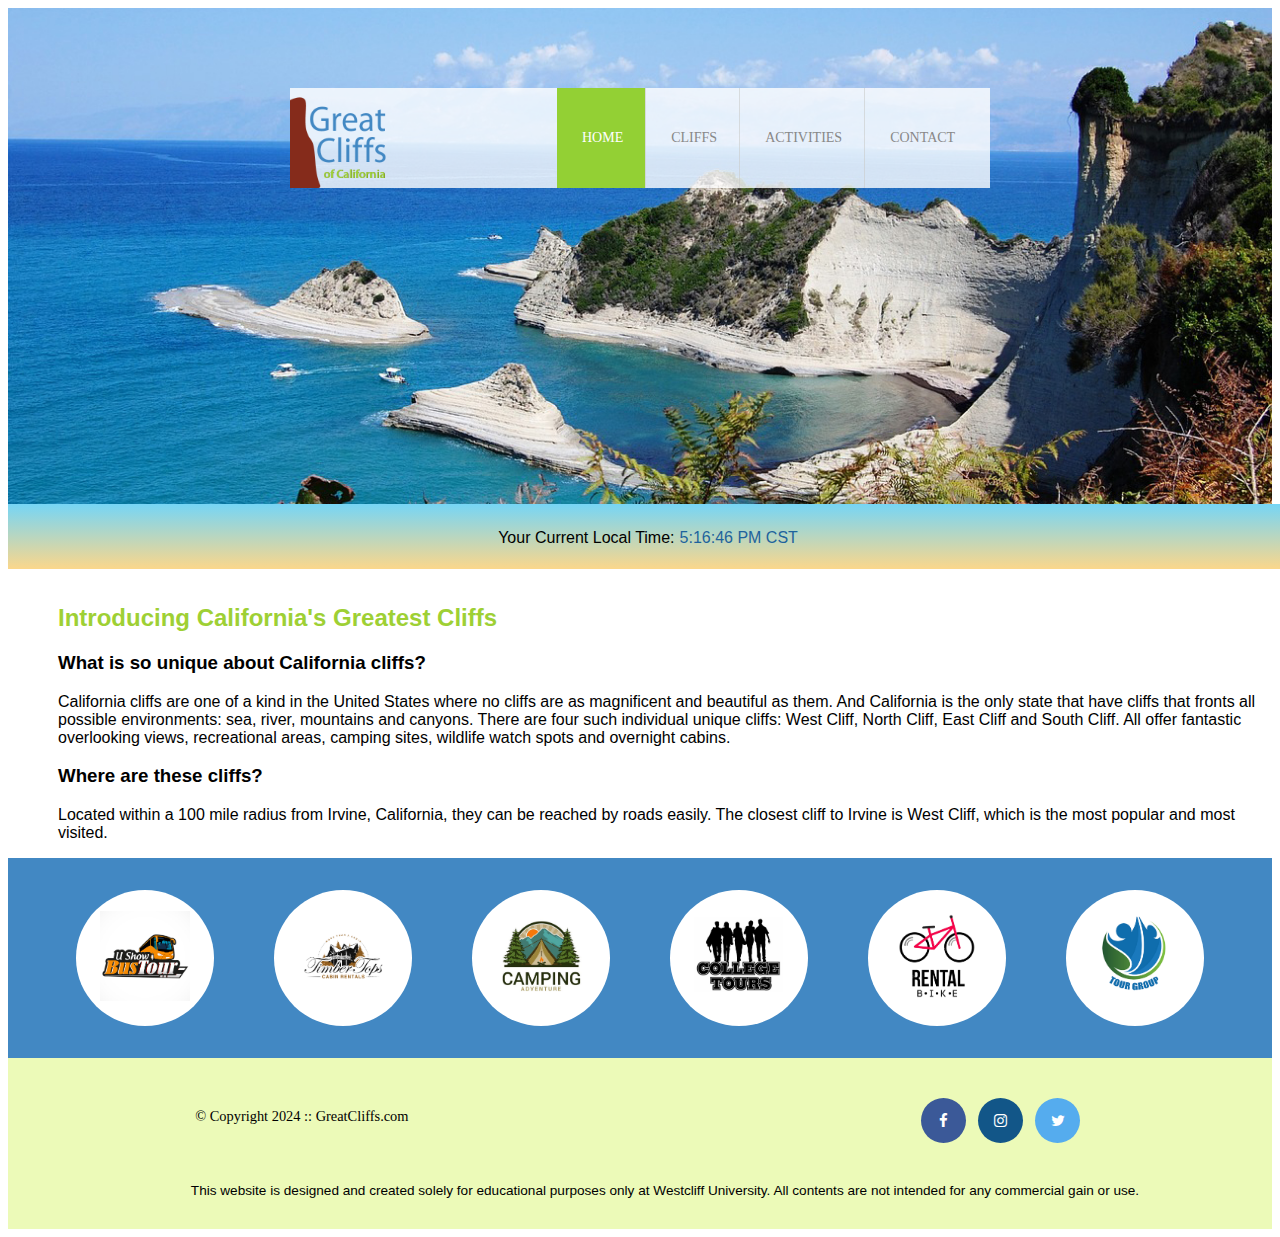
<file: index.html>
<!DOCTYPE html>
<html lang="en">
<head>
    <meta charset="UTF-8">
    <meta name="viewport" content="width=device-width, initial-scale=1.0">
    <title>Home</title>
    <!--Font Awesome-->
    <link rel="stylesheet" href="https://cdnjs.cloudflare.com/ajax/libs/font-awesome/4.7.0/css/font-awesome.min.css">
<link rel="stylesheet" href="style.css">
</head>
<body id="home">
    <!--Container to wrap everything on the page-->
    <div id="container">
        <header>
           <div class="main-header">
             <!--Logo-->
                <div class="logo">
                    <img src="images/logo.png" alt="Great Cliffs Logo" width="125">
                </div> <!--end Logo-->
                <nav class="main-menu">
                    <ul>
                        <li class="active"><a href="index.html">Home</a></li>
                        <li><a href="cliffs.html">Cliffs</a></li>
                        <li><a href="activities.html">Activities</a></li>
                        <li><a href="contact.html">Contact</a></li>
                    </ul>
                </nav>
            </div><!--End of Main header-->
            <section id="timeofday">
                <span>Your Current Local Time:  </span>
                <span id="clock"></span>
            </section>
        </header>
        <h2>Introducing California's Greatest Cliffs</h2>
            <h3>
                What is so unique about California cliffs?
            </h3>
                 <p>
                    California cliffs are one of a kind in the United States where no cliffs are as magnificent and beautiful as them. And California is the only state that have cliffs that fronts all possible environments: sea, river, mountains and canyons. There are four such individual unique cliffs: West Cliff, North Cliff, East Cliff and South Cliff. All offer fantastic overlooking views, recreational areas, camping sites, wildlife watch spots and overnight cabins.
                 </p>
            <h3>
                Where are these cliffs?
            </h3>
                 <p>
                    Located within a 100 mile radius from Irvine, California, they can be reached by roads easily. The closest cliff to Irvine is West Cliff, which is the most popular and most visited.
                </p>
    <section>
        <!--list of partners-->
        <ul id="partners">
            <!--<li class="partner 1">
                <img src="images/partners/partner1.png" alt="Partner Bus Tours">
            </li>
            <li class="partner 2">
                <img src="images/partners/partner2.png" alt="Partner Cabin Rental">
            </li>
            <li class="partner 3">
                <img src="images/partners/partner3.png" alt="Partner Camping Adventure">
            </li>
            <li class="partner 4">
                <img src="images/partners/partner4.png" alt="Partner College Tours">
            </li>
            <li class="partner 5">
                <img src="images/partners/partner5.png" alt="Partner Bike Rentals">
            </li>
            <li class="partner 6">
                <img src="images/partners/partner6.png" alt="Partner Tou Group">
            </li>-->
        </ul> <!--end of partner list-->
    </section>
    <footer>
        <!--Footer information-->
        <div id="nondisclaimer">
            <div class="copy">
                &copy; Copyright 2024 :: GreatCliffs.com
            </div>
            <div class="social">
                <a href="#" class="fa fa-facebook"></a>
                <a href="#" class="fa fa-instagram"></a>
                <a href="#" class="fa fa-twitter"></a>                   
            </div>
        </div>
        <div id="disclaimer">
            <p>This website is designed and created solely for educational purposes only at Westcliff University. All contents are not intended for any commercial gain or use.
            </p>
        </div>
    </footer><!--End of Footer information-->
</div><!--End of Container-->
<script src="js/digclock.js"></script>
<!--Partners-->
<script src="js/site_scripts.js"></script>
</body>
</html>
</file>
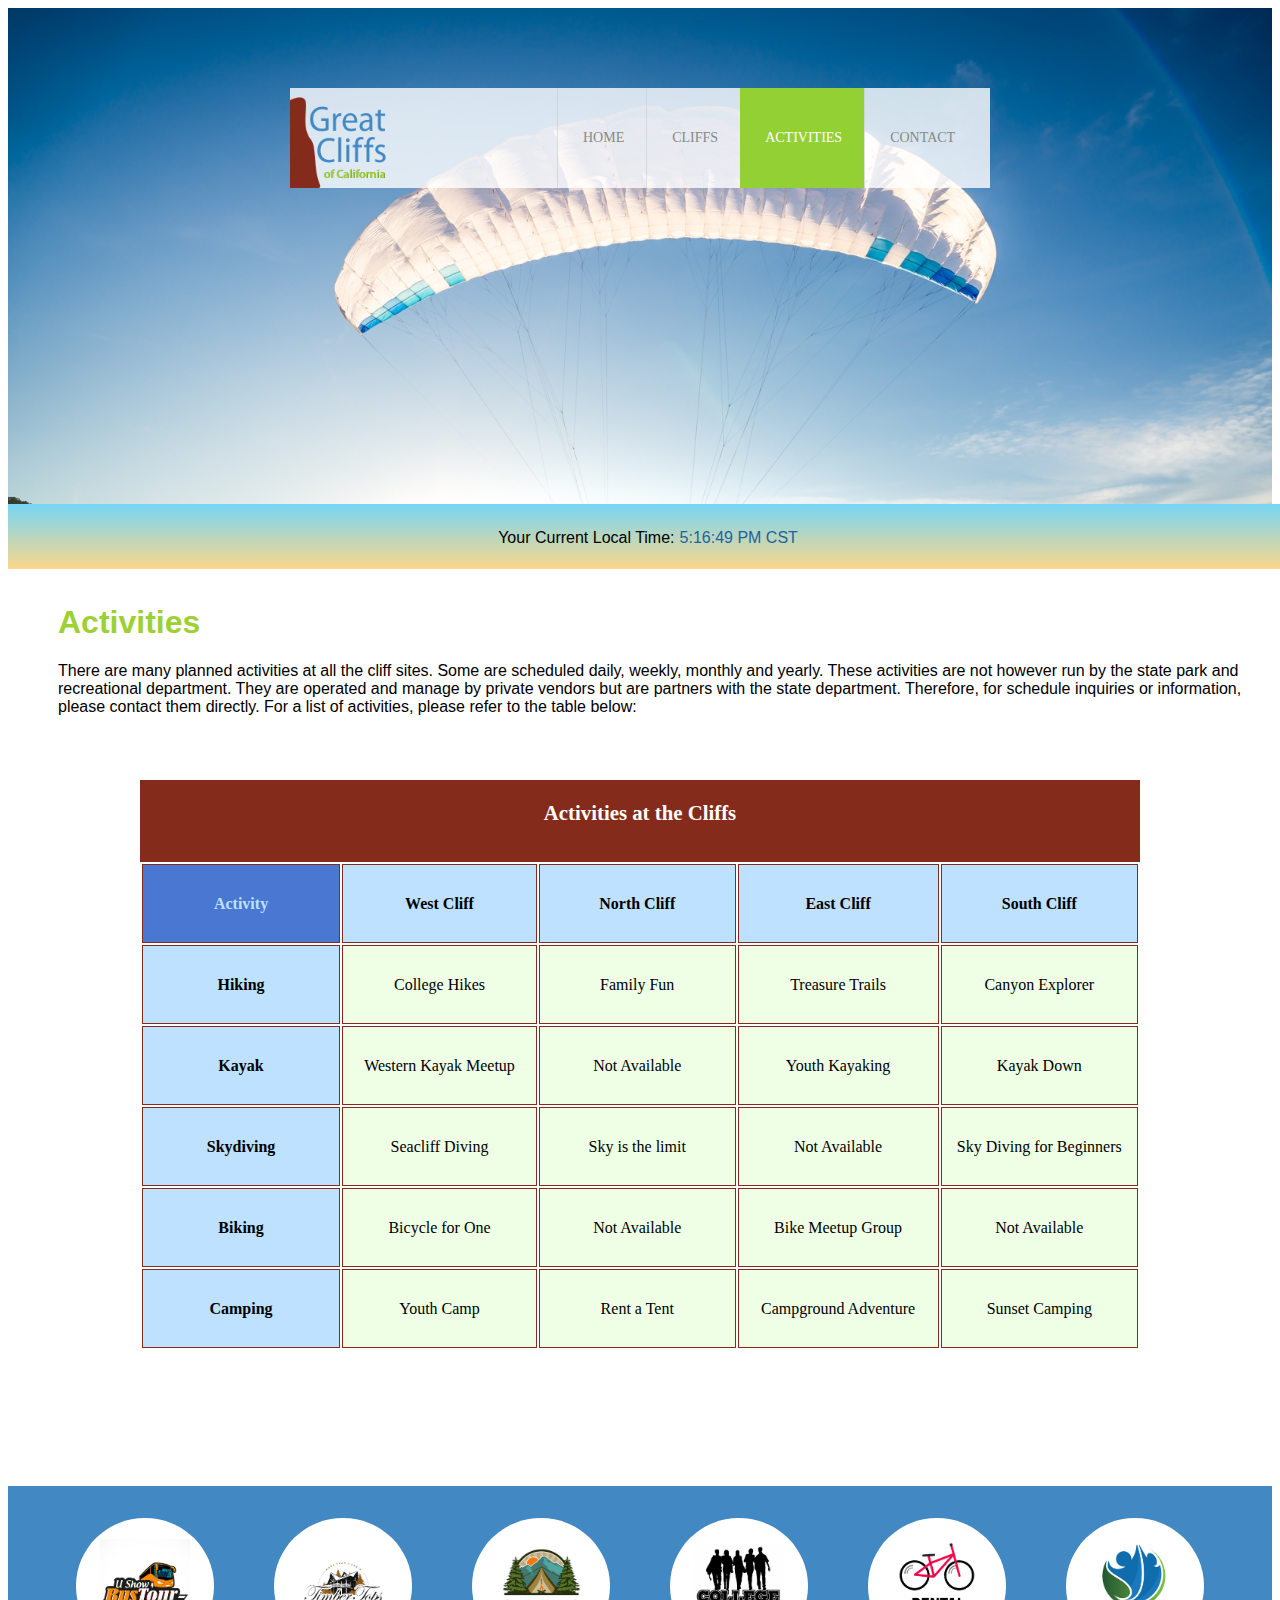
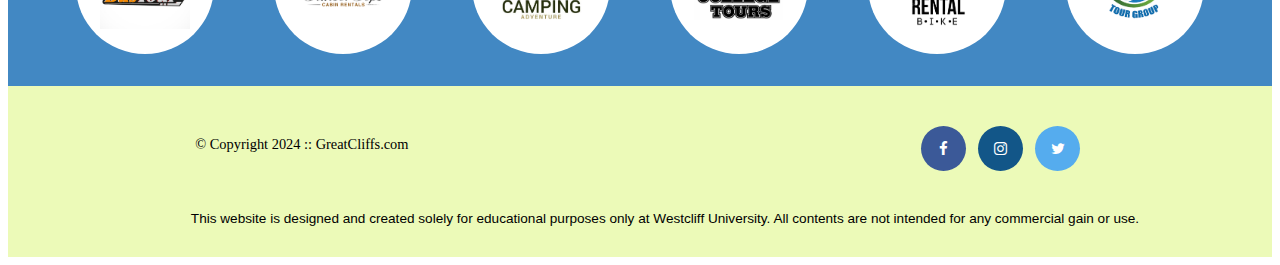
<file: activities.html>
<!DOCTYPE html>
<html lang="en">
<head>
    <meta charset="UTF-8">
    <meta name="viewport" content="width=device-width, initial-scale=1.0">
    <title>Activities</title>
    <script src="https://ajax.googleapis.com/ajax/libs/jquery/3.5.1/jquery.min.js"></script>
    <link rel="stylesheet" href="https://cdnjs.cloudflare.com/ajax/libs/font-awesome/4.7.0/css/font-awesome.min.css">
    <link rel="stylesheet" href="style.css">
</head>
<body id="activities">
    <!--Container to wrap everything on the page-->
    <div id="container">
        <header>
                <!--Main header-->
            <div class="main-header">
             <!--Logo-->
                <div class="logo">
                    <img src="images/logo.png" alt="Great Cliffs Logo" width="125">
                </div> <!--end Logo-->
                <nav class="main-menu">
                    <ul>
                        <li><a href="index.html">Home</a></li>
                        <li><a href="cliffs.html">Cliffs</a></li>
                        <li class="active"><a href="activities.html">Activities</a></li>
                        <li><a href="contact.html">Contact</a></li>
                    </ul>
                </nav>
            </div><!--End of Main header-->
            <section id="timeofday">
                <span>Your Current Local Time:  </span>
                <span id="clock"></span>
            </section>
        </header>
        <h1>Activities</h1>
        <p>There are many planned activities at all the cliff sites. Some are scheduled daily, weekly, monthly and yearly. These activities are not however run by the state park and recreational department. They are operated and manage by private vendors but are partners with the state department. Therefore, for schedule inquiries or information, please contact them directly. For a list of activities, please refer to the table below:
            </p>
            <table>
            <caption>Activities at the Cliffs</caption>
                <thead>
                    <tr>
                        <th>Activity</th>
                        <th>West Cliff</th>
                        <th>North Cliff</th>
                        <th>East Cliff</th>
                        <th>South Cliff</th>
                    </tr>
                </thead>
                <tbody>
                    <tr>
                        <td>Hiking</td>
                        <td>College Hikes</td>  
                        <td>Family Fun</td>  
                        <td>Treasure Trails</td>  
                        <td>Canyon Explorer</td>    
                    </tr>
                    <tr>
                        <td>Kayak</td>
                        <td>Western Kayak Meetup</td>  
                        <td>Not Available</td>  
                        <td>Youth Kayaking</td>  
                        <td>Kayak Down</td>    
                    </tr>
                    <tr>
                        <td>Skydiving</td>
                        <td>Seacliff Diving</td>  
                        <td>Sky is the limit</td>  
                        <td>Not Available</td>  
                        <td>Sky Diving for Beginners</td>    
                    </tr>
                    <tr>
                        <td>Biking</td>
                        <td>Bicycle for One</td>  
                        <td>Not Available</td>  
                        <td>Bike Meetup Group</td>  
                        <td>Not Available</td>    
                    </tr>
                    <tr>
                        <td>Camping</td>
                        <td>Youth Camp</td>  
                        <td>Rent a Tent</td>  
                        <td>Campground Adventure</td>  
                        <td>Sunset Camping</td>    
                    </tr>
                </tbody>
            </table>
            <div id="displaySelected">
                <div id="result">
                    <h4>My selected activities to enquire:</h4>
                </div>
                <div id="sendinfo">
                    <input type="email" placeholder="johndoe@gmail.com">
                    <button>Get info</button>
                </div>
            </div>
<br><br>
<section>
    <!--list of partners-->
    <ul id="partners">
        <!--
        <li class="partner 1">
            <img src="images/partners/partner1.png" alt="Partner Bus Tours">
        </li>
        <li class="partner 2">
            <img src="images/partners/partner2.png" alt="Partner Cabin Rental">
        </li>
        <li class="partner 3">
            <img src="images/partners/partner3.png" alt="Partner Camping Adventure">
        </li>
        <li class="partner 4">
            <img src="images/partners/partner4.png" alt="Partner College Tours">
        </li>
        <li class="partner 5">
            <img src="images/partners/partner5.png" alt="Partner Bike Rentals">
        </li>
        <li class="partner 6">
            <img src="images/partners/partner6.png" alt="Partner Tou Group">
        </li>
    -->
    </ul> <!--end of partner list-->
</section>
<footer>
    <!--Footer information-->
    <div id="nondisclaimer">
        <div class="copy">
            &copy; Copyright 2024 :: GreatCliffs.com
        </div>
        <div class="social">
            <a href="#" class="fa fa-facebook"></a>
            <a href="#" class="fa fa-instagram"></a>
            <a href="#" class="fa fa-twitter"></a>                   
        </div>
    </div>
    <div id="disclaimer">
        <p>This website is designed and created solely for educational purposes only at Westcliff University. All contents are not intended for any commercial gain or use.
        </p>
    </div>
</footer><!--End of Footer information-->
</div><!--End of Container-->
<!--JavaScript codes-->
<script src="js/digclock.js"></script>
<!--Partners-->
<script src="js/site_scripts.js"></script>
<!--js for activities-->
<script src="js/activity.js"></script>
</body>
</html>
</file>
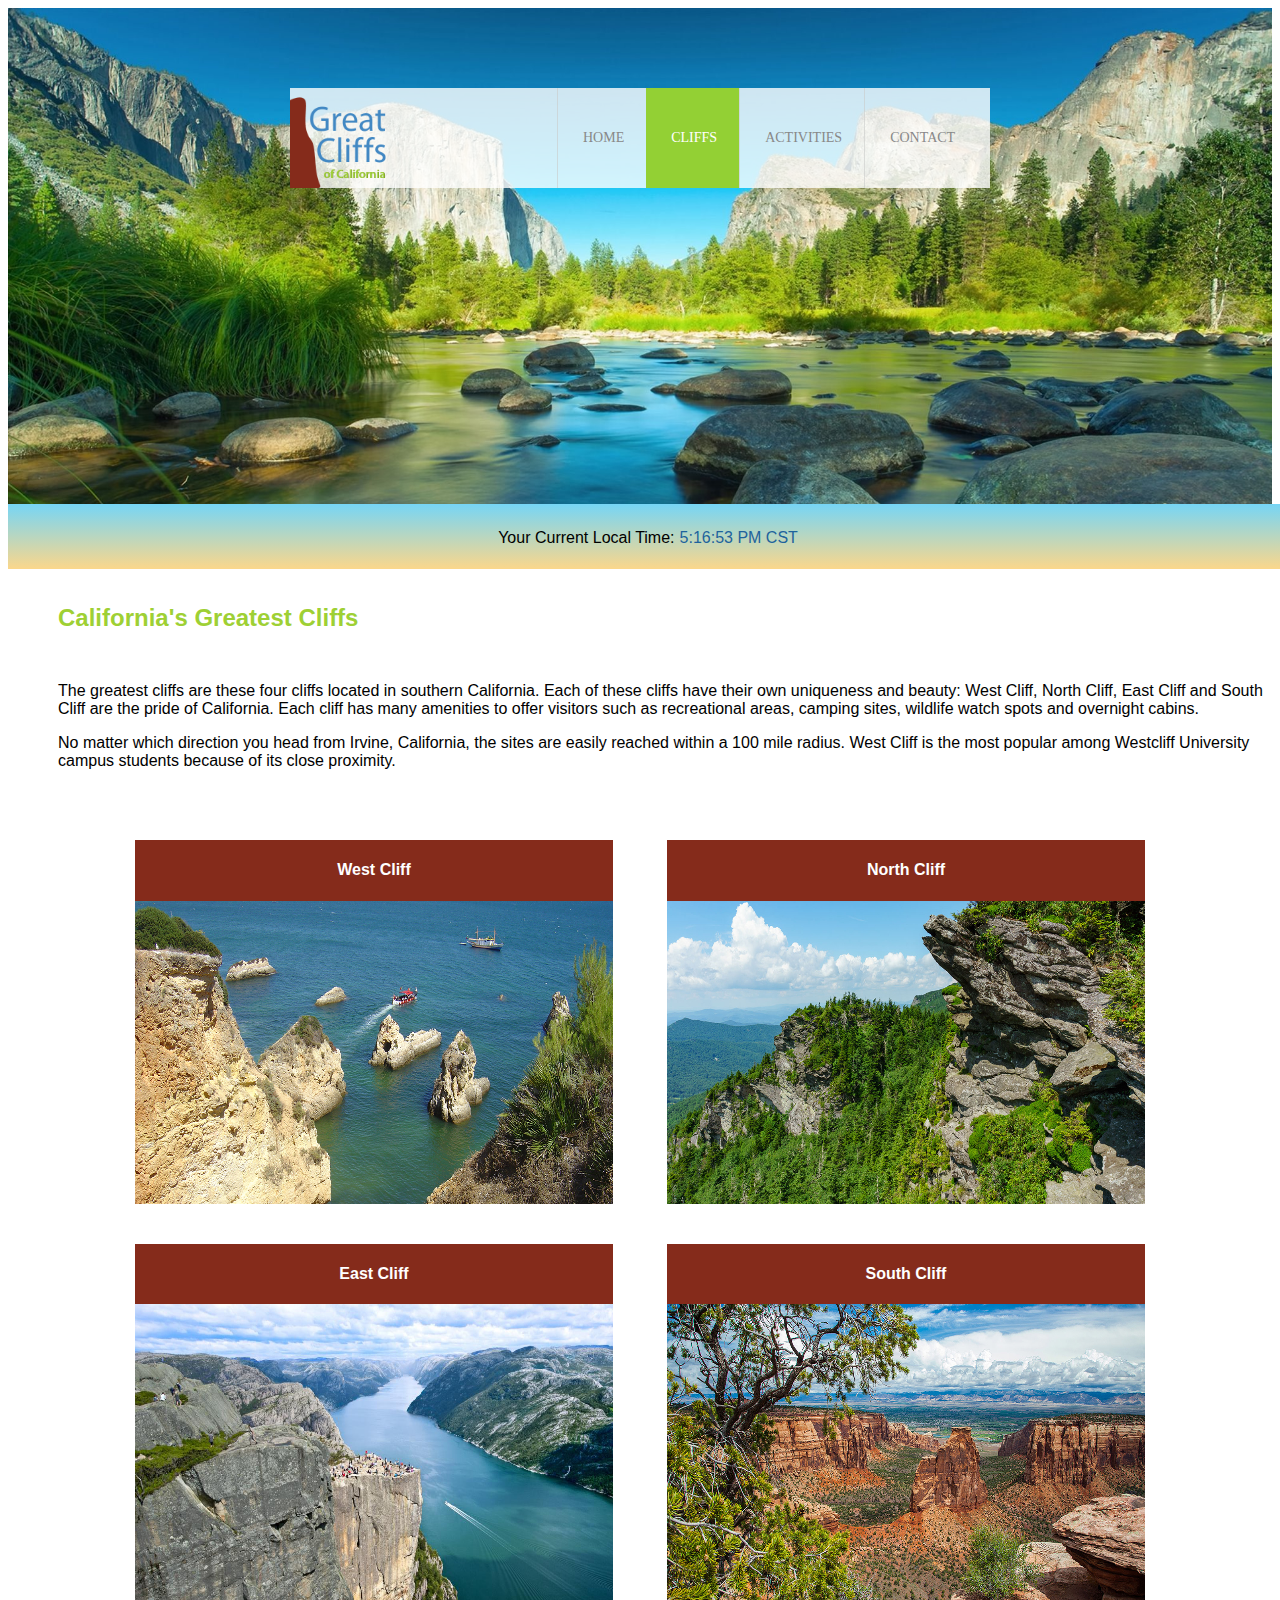
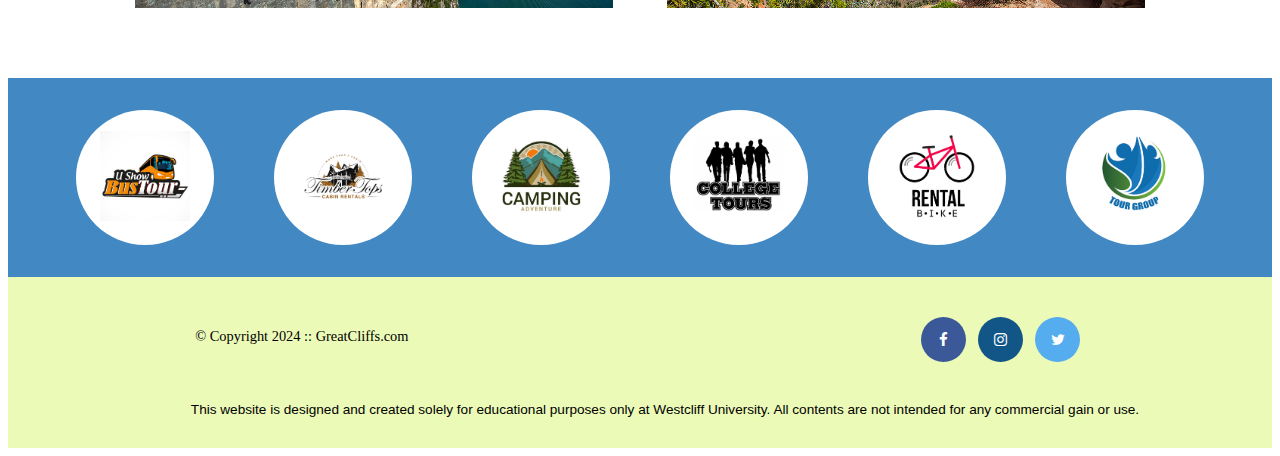
<file: cliffs.html>
<!DOCTYPE html>
<html lang="en">
<head>
    <meta charset="UTF-8">
    <meta name="viewport" content="width=device-width, initial-scale=1.0">
    <title>Cliffs</title>
    <!--Font Awesome-->
    <link rel="stylesheet" href="https://cdnjs.cloudflare.com/ajax/libs/font-awesome/4.7.0/css/font-awesome.min.css">
<link rel="stylesheet" href="style.css">
</head>
<body id="cliffs">
    <!--Container to wrap everything on the page-->
    <div id="container">
        <header>
           <div class="main-header">
             <!--Logo-->
                <div class="logo">
                    <img src="images/logo.png" alt="Great Cliffs Logo" width="125">
                </div> <!--end Logo-->
                <nav class="main-menu">
                    <ul>
                        <li><a href="index.html">Home</a></li>
                        <li class="active"><a href="cliffs.html">Cliffs</a></li>
                        <li><a href="activities.html">Activities</a></li>
                        <li><a href="contact.html">Contact</a></li>
                    </ul>
                </nav>
            </div><!--End of Main header-->
            <section id="timeofday">
                <span>Your Current Local Time:  </span>
                <span id="clock"></span>
            </section>
        </header>
        <h2>California's Greatest Cliffs</h2>
            <Div class="p-description">   
                <p>The greatest cliffs are these four cliffs located in southern California. Each of these cliffs have their own uniqueness and beauty: West Cliff, North Cliff, East Cliff and South Cliff are the pride of California. Each cliff has many amenities to offer visitors such as recreational areas, camping sites, wildlife watch spots and overnight cabins.</p>
                <p> No matter which direction you head from Irvine, California, the sites are easily reached within a 100 mile radius. West Cliff is the most popular among Westcliff University campus students because of its close proximity.</p>
            </Div>       
                <div id="great-cliffs-container"> 
                    <div class="great-cliffs"> <h4>West Cliff</h4><img src="images/cliff-west-sea.jpg" alt="West Cliff"></div>
                    <div class="great-cliffs"><h4>North Cliff</h4><img src="images/cliff-north-mountain.jpg" alt="North Cliff"></div>
                    <div class="great-cliffs"><h4>East Cliff</h4><img src="images/cliff-east-river.jpg" alt="East Cliff"></div>
                    <div class="great-cliffs"><h4>South Cliff</h4><img src="images/cliff-south-canyon.jpg" alt="South Cliff"></div>                 
                </div>
    <section>
        <!--list of partners-->
        <ul id="partners">
            <!--
            <li class="partner 1">
                <img src="images/partners/partner1.png" alt="Partner Bus Tours">
            </li>
            <li class="partner 2">
                <img src="images/partners/partner2.png" alt="Partner Cabin Rental">
            </li>
            <li class="partner 3">
                <img src="images/partners/partner3.png" alt="Partner Camping Adventure">
            </li>
            <li class="partner 4">
                <img src="images/partners/partner4.png" alt="Partner College Tours">
            </li>
            <li class="partner 5">
                <img src="images/partners/partner5.png" alt="Partner Bike Rentals">
            </li>
            <li class="partner 6">
                <img src="images/partners/partner6.png" alt="Partner Tou Group">
            </li>
        -->
        </ul> <!--end of partner list-->
    </section>
    <footer>
        <!--Footer information-->
        <div id="nondisclaimer">
            <div class="copy">
                &copy; Copyright 2024 :: GreatCliffs.com
            </div>
            <div class="social">
                <a href="#" class="fa fa-facebook"></a>
                <a href="#" class="fa fa-instagram"></a>
                <a href="#" class="fa fa-twitter"></a>                   
            </div>
        </div>
        <div id="disclaimer">
            <p>This website is designed and created solely for educational purposes only at Westcliff University. All contents are not intended for any commercial gain or use.
            </p>
        </div>
    </footer><!--End of Footer information-->
</div><!--End of Container-->
<!--JavaScript codes-->
<script src="js/digclock.js"></script>
<!--Partners-->
<script src="js/site_scripts.js"></script>
</body>
</html>
</file>
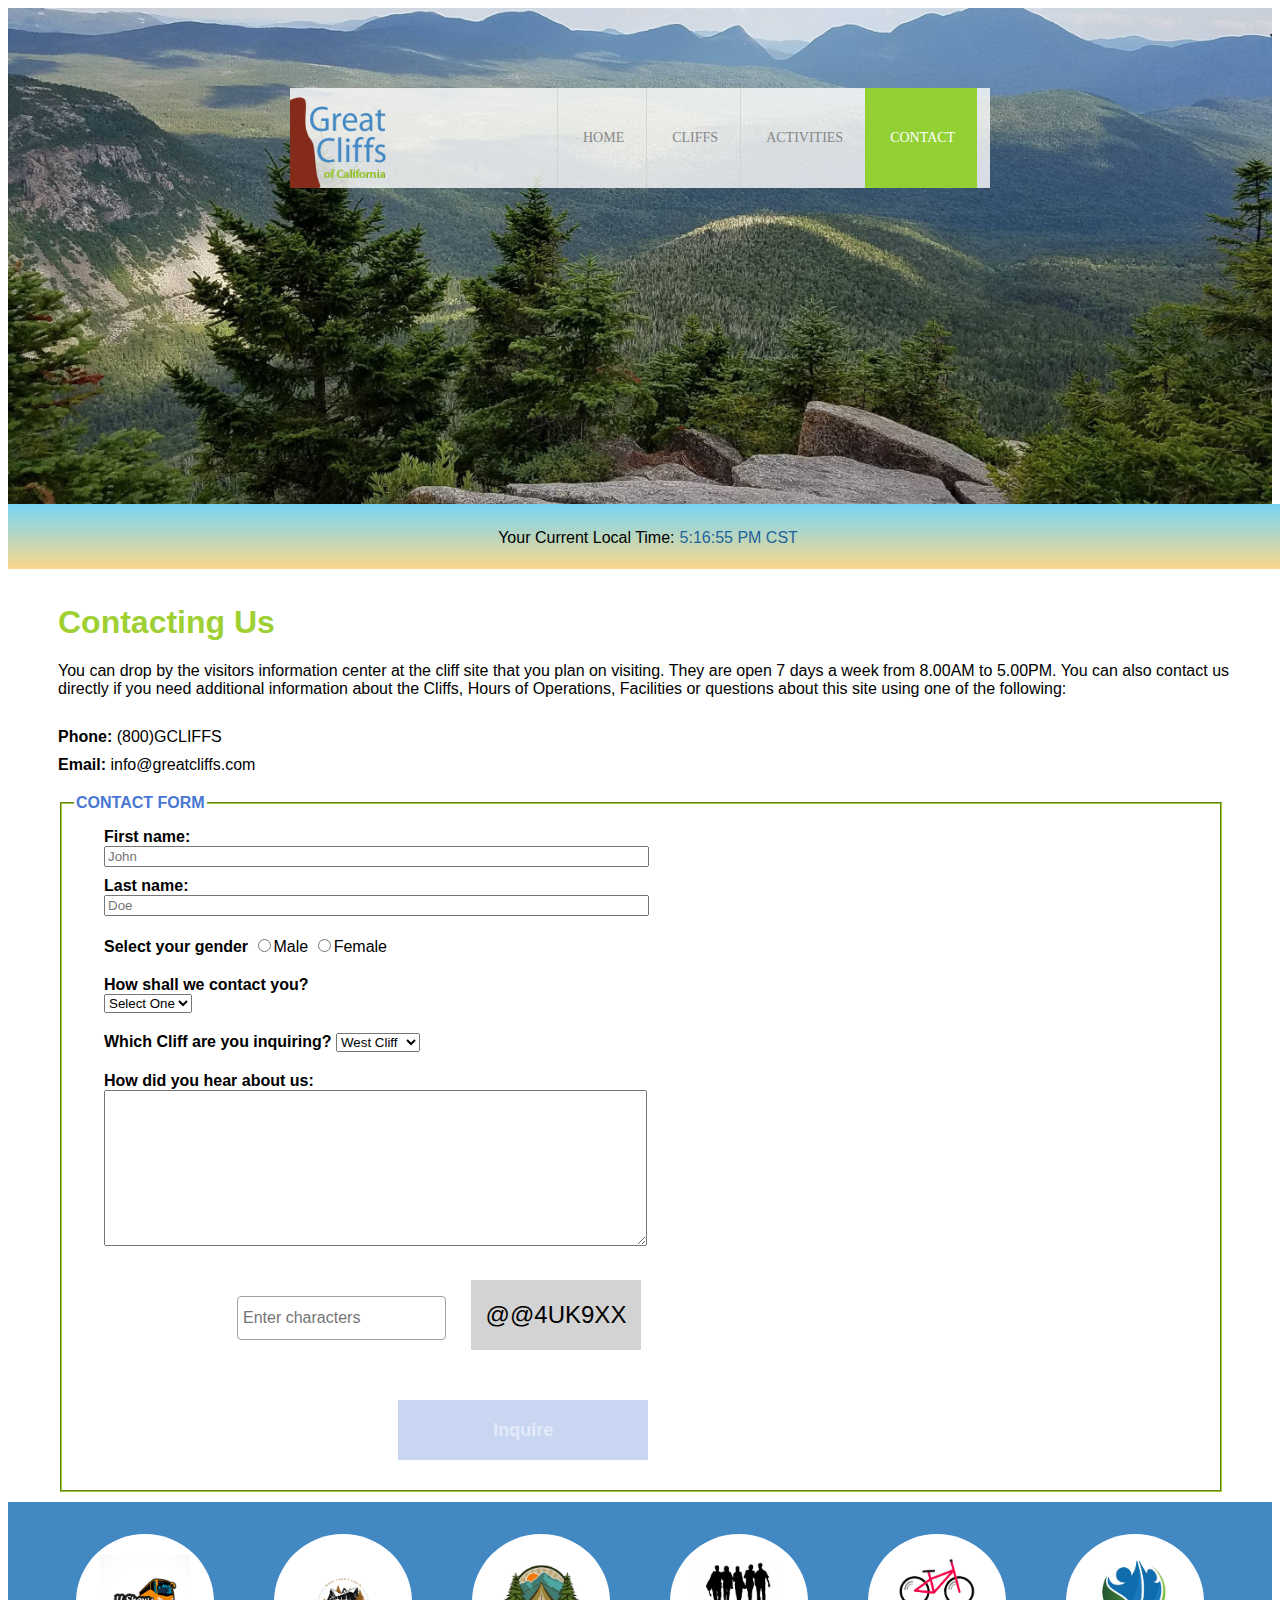
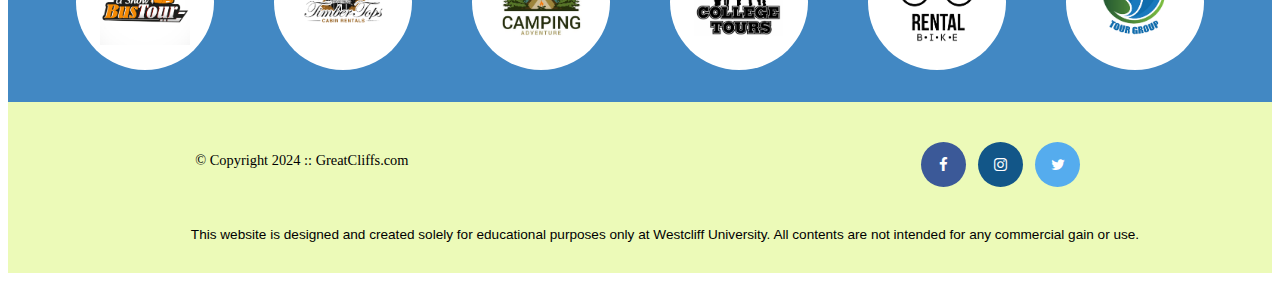
<file: contact.html>
<!DOCTYPE html>
<html lang="en">
<head>
    <meta charset="UTF-8">
    <meta name="viewport" content="width=device-width, initial-scale=1.0">
    <title>Contact</title>
    <link rel="stylesheet" href="https://cdnjs.cloudflare.com/ajax/libs/font-awesome/4.7.0/css/font-awesome.min.css">
    <link rel="stylesheet" href="style.css">
</head>
<body id="contact" onload="disableButton(true)">
    <!--Container to wrap everything on the page-->
    <div id="container">
        <header>
                <!--Main header-->
            <div class="main-header">
             <!--Logo-->
                <div class="logo">
                    <img src="images/logo.png" alt="Great Cliffs Logo" width="125">
                </div> <!--end Logo-->
                <nav class="main-menu">
                    <ul>
                        <li><a href="index.html">Home</a></li>
                        <li><a href="cliffs.html">Cliffs</a></li>
                        <li><a href="activities.html">Activities</a></li>
                        <li class="active"><a href="contact.html">Contact</a></li>
                    </ul>
                </nav>
            </div><!--End of Main header-->
            <section id="timeofday">
                <span>Your Current Local Time:  </span>
                <span id="clock"></span>
            </section>
        </header>
        <h1>Contacting Us</h1>
        <p>You can drop by the visitors information center at the cliff site that you plan on visiting. They are open
            7 days a week from 8.00AM to 5.00PM. You can also contact us directly if you need additional information about 
            the Cliffs, Hours of Operations, Facilities or questions about this site using one of the following:
        </p>
        <div class="contactinfo">
            <div class="phone">
                <span>Phone:</span>
                <span>(800)GCLIFFS</span>
            </div>
            <div class="email">
                <span>Email:</span>
                <span>info@greatcliffs.com</span>
            </div>
        </div>
        
        <form action="/contact" method="post">  
        <fieldset>  
            <legend>Contact Form</legend>
            <div class="textbox">
                <label>First name:</label> 
                <input type="text" name="fname" placeholder="John">
                <label>Last name:</label> 
                <input type="text" name="lname" placeholder="Doe">    
                <!--<label>Email:</label>  
                <input type="email" name="email" placeholder="johndoe@gmail.com"> 
                <label>Phone:</label>
                <input type="text" name="phone" placeholder="xxx-xxx-xxxx">--> 
            </div>
            
            <div class="radios">
                <label>Select your gender</label>  
                <input type="radio" name="gender" value="male" >Male 
                <input type="radio" name="gender" value="fmale">Female
            </div>
            <div class="selectmenu">
                <label>How shall we contact you?</label><br>  
                <select id="optionsSelect">
                    <option id="option1" value="selected">Select One</option>
                    <option id="option2" value="email">Email</option>
                    <option id="option3" value="phone">Phone</option>
                </select>
            </div>     
            <div id="inputContainer"></div>   
            <div class="selectmenu">
                <label>Which Cliff are you inquiring?</label>  
                <select>
                    <option>West Cliff</option>
                    <option>North Cliff</option>
                    <option>East Cliff</option>
                    <option>South Cliff</option>
                </select>
            </div>
            <div class="commentbox">
                <label>How did you hear about us:</label>  
                <textarea></textarea>
            </div>
        <!--Random Codes-->
            <div class="randomcode">
                <input type="text" id="codeentered" name="codeentered" placeholder="Enter characters">
                <p id="codes"></p>
            </div>

            <div class="button">
                <input type="submit" id="submit" value="Inquire">
            </div>
           </fieldset>
        </form>
        <section>
            <!--list of partners-->
            <ul id="partners">
            </ul> <!--end of partner list-->
        </section>   
    <footer>
                <!--Footer information-->
                <div id="nondisclaimer">
                    <div class="copy">
                        &copy; Copyright 2024 :: GreatCliffs.com
                    </div>
                    <div class="social">
                        <a href="#" class="fa fa-facebook"></a>
                        <a href="#" class="fa fa-instagram"></a>
                        <a href="#" class="fa fa-twitter"></a>                   
                    </div>
                </div>
                <div id="disclaimer">
                    <p>This website is designed and created solely for educational purposes only at Westcliff University. All contents are not intended for any commercial gain or use.
                    </p>
                </div>
            </footer><!--End of Footer information-->
</div><!--End of Container-->
<!--JavaScript codes-->
<script src="js/digclock.js"></script>
<!--Random codes-->
<script src="js/randomcodes.js"></script>
<script src="js/form.js"></script>
<!--Partners-->
<script src="js/site_scripts.js"></script>
</body>
</html>
</file>
<file: style.css>
/* Header */

 header {
  width: cover;
  min-height: 400px;
  padding: 3em;

}
#home header {
background: no-repeat lightgrey url(images/cliff_ocean.jpg);
background-size: cover;
}
/* css for Cliffs page */
#cliffs header {
  background: no-repeat lightgrey url(images/forest_cliff.jpg);
  background-size: cover;
}
/* css for activities page*/
#activities header {
  background: no-repeat lightgrey url(images/runfly.jpg);
  background-size: cover;
}
/* css for contact page*/
#contact header {
  background: no-repeat lightgrey url(images/cliff_rock.jpg);
  background-size: cover;
}
.main-header {
background-color: rgb(255, 255, 255, 0.8);
width: 700px;
margin: 2em auto 0 auto;
min-height:100px;
height: 100px;
}
.main-header .logo img {
width: 100px;
margin: 0 2em 0 0;
height: 100px;
float: left;
}
/* Navigation */
.main-menu {
margin-left: 227px;
font-weight: 400;

}
.main-menu ul li {
list-style-type: none;
display: inline;
float: left;
padding-left: 25px;
border-left: 1px solid rgba(202, 204, 202, 0.6);
line-height: 100px;
text-transform: uppercase;
font-size: 14px;
padding-right: 22px;

}
.main-menu ul li a {
text-decoration: none;
color: #888;
}
.main-menu ul li a:hover {
color: #9ed034;
}
.main-menu ul li.active{
background: #93d034;
border: none;
}
.main-menu ul li.active a{
color: #fff;
}
/* styling clock */
#container header #timeofday {
  font-family: Arial, Helvetica, sans-serif;
  background-image: linear-gradient(0deg, rgba(251,215,139,1) 0%, rgba(118,213,245,1) 100%);
  height: 40px;
  position: absolute;
  left: 8px;
  right: 8px;
  top: 504px;
  display: flex;
  justify-content: center;
  padding-top: 25px;
}
#clock {
  padding-left: 5px;
  color: #1e639c;
}
/* Main */
h1, h2 {
font-family: Arial, Helvetica, sans-serif;
color: #9ed034;
padding-left: 50px;
margin-top: 100px;
}
h3 {
font-family: Arial, Helvetica, sans-serif;
padding-left: 50px;
}
.p-description {
  margin-top: 50px;
}
p {
font-family: Arial, Helvetica, sans-serif;
padding-left: 50px;
}

/*Great Cliffs styles */
#great-cliffs-container {
  display: flex;
flex-wrap: wrap;
justify-content: space-around;
  margin: 50px 100px;
}
.great-cliffs {
  flex:0 0 45%;
  margin: 20px;
  padding-bottom: 60px;
  text-align: center;
  background-color: #852b1b;
  color: white;
  font-family: Arial, Helvetica, sans-serif;
  font: bolder;
}
.great-cliffs img {
  max-width: 100%;
  height: 100%;
}

/* Partners */
section {
width: 100%;
background-color: #4288C3;
}
section #partners {
width: 1200px;
padding: 2em 0 2em 0;
margin: 0 auto;
text-align: center;
justify-content: space-evenly;
}
section #partners .partner {
display: inline-block;
margin:0 1.75em;
padding: 1.3em 1.5em;
background-color: #fff;
border-radius: 50%;
}
section #partners .partner img {
width: 90px;
height: 90px;
}
/* Footer */
footer {
width: 100%;
height: 155px;
padding-bottom: 1em;
background-color: #ecfab8;
}
footer #nondisclaimer .copy {
padding: 3.5em 3.5em 3.5em 13em;
float: left;
font-size: 0.9em;
}
footer #nondisclaimer .social {
padding: 2.5em;
margin-right: 9.25em;
float: right;
}
footer #disclaimer p {
clear: both;

}
footer #disclaimer p{
font-size: 0.85em;
text-align: center;
}
footer #nondisclaimer .social .fa {
padding: 15px;
font-size: 15px;
width: 15px;
text-align: center;
text-decoration: none;
margin: 0 4px;
border-radius: 50%
}
footer #nondisclaimer .social .fa:hover {
opacity: 0.7;
}
footer #nondisclaimer .social .fa-facebook {
background: #3B5998;
color: white
}
footer #nondisclaimer .social .fa-instagram {
background: #125688;
color: white
}
footer #nondisclaimer .social .fa-twitter {
background: #55ACEE;
color: white 
}
/* Activities */
table {
  width: 1000px;
  margin: 4em auto 0 auto;
}
caption {
  background-color: #852B1B;
  height: 40px;
  color: #fff;
  font-size: 1.3em;
  font-weight: bold;
  padding: 1em;
}
thead {
  background: #BDE1FF;
}
tbody {
  background: #eeffe6;
  text-align: center;
}
th, td {
  width: 225px;
  height: 75px;
  vertical-align: middle;
  border: solid 1px #852b1b;
}

th:first-child {
  width: 125px;
  height: 50px;
  background: #4977D1;
  color: #bde1ff;
}
td:first-child {
  font-weight: bold;
  background: #bde1ff;
}
/* Styling form area */

#contact p {
  margin-bottom: 30px;
}
#contact .contactinfo, fieldset {
  font-family: Arial, Helvetica, sans-serif;
  margin-top: 20px;
}
.contactinfo div {
  margin: 10px 0;
}
#contact #container .contactinfo .phone span:first-child, .email span:first-child {
  font-weight: bolder;
  padding-left: 50px;
}
form {
  padding-left: 50px;
  margin-top: 10px;
}
legend {
  color: #4977d1;
  text-transform: uppercase;
  font-weight: bolder;
}
fieldset{
  border-color: #9ed034;
  margin-bottom: 10px;
  margin-right: 50px;
}
fieldset div{
  margin: 10px 30px;
}
.radios, .commentbox, .selectmenu {
margin-top: 20px;
}
label {
  font-weight: bold;
}
.textbox input {
  display: block;
  margin-bottom: 10px;
  width: 50%;
}
.commentbox textarea {
  display: block;
  width: 50%;
  height: 150px;
}
.button {
  display: flex;
  justify-content: right;
margin-top: 20px;
margin-bottom: 20px;
width: 48%;
text-align: right;
}
.button input {
  /*background: #456cbb;*/
  color: #fff;
  border: none;
  width: 250px;
  height: 60px;
  font-weight: bold;
  font-size: large;
  }
  .randomcode {
  display: flex;
  justify-content: right;
  width: 50%;
  margin: 0;
  align-items: center;
}
.randomcode input {
  border: 1px solid #a1a0a0;
  height: 40px;
  margin: 5px;
  width: 200px;
  font-size:medium;
  border-radius: 4px;
  padding-left: 5px;
}
#codes {
    font-family: monospace; /* Use a monospace font for better readability */
    color: #000;
    align-content: center;
    text-align: center;
    font-family: Arial, Helvetica, sans-serif;
    font-size: x-large;
    font-weight: 400px;
    background-color: lightgray; /* Set background color to gray */
    display: inline-block; /* Display as inline-block to wrap content */
    width: 150px;
    height: 50px;
    padding:10px;
    margin-left: 20px;
}


#displaySelected {
  visibility: hidden;
  margin: 0 auto;
  width: 600px;
  border: 2px solid #9ed034;
  padding: 0.75em;
}
#displaySelected #result, #sendinfo {
  display: inline-block;
  margin: 0;
}

#result {
  min-height: 50px;
  width: 300px;
  padding: 0;
}
#result p {
  padding-left: 0;
}

#result h4 {
  margin-bottom: 1em;
  font-size: 1.3em;
}

#sending input[type="email"] {
  width: 200px;
}
</file>
